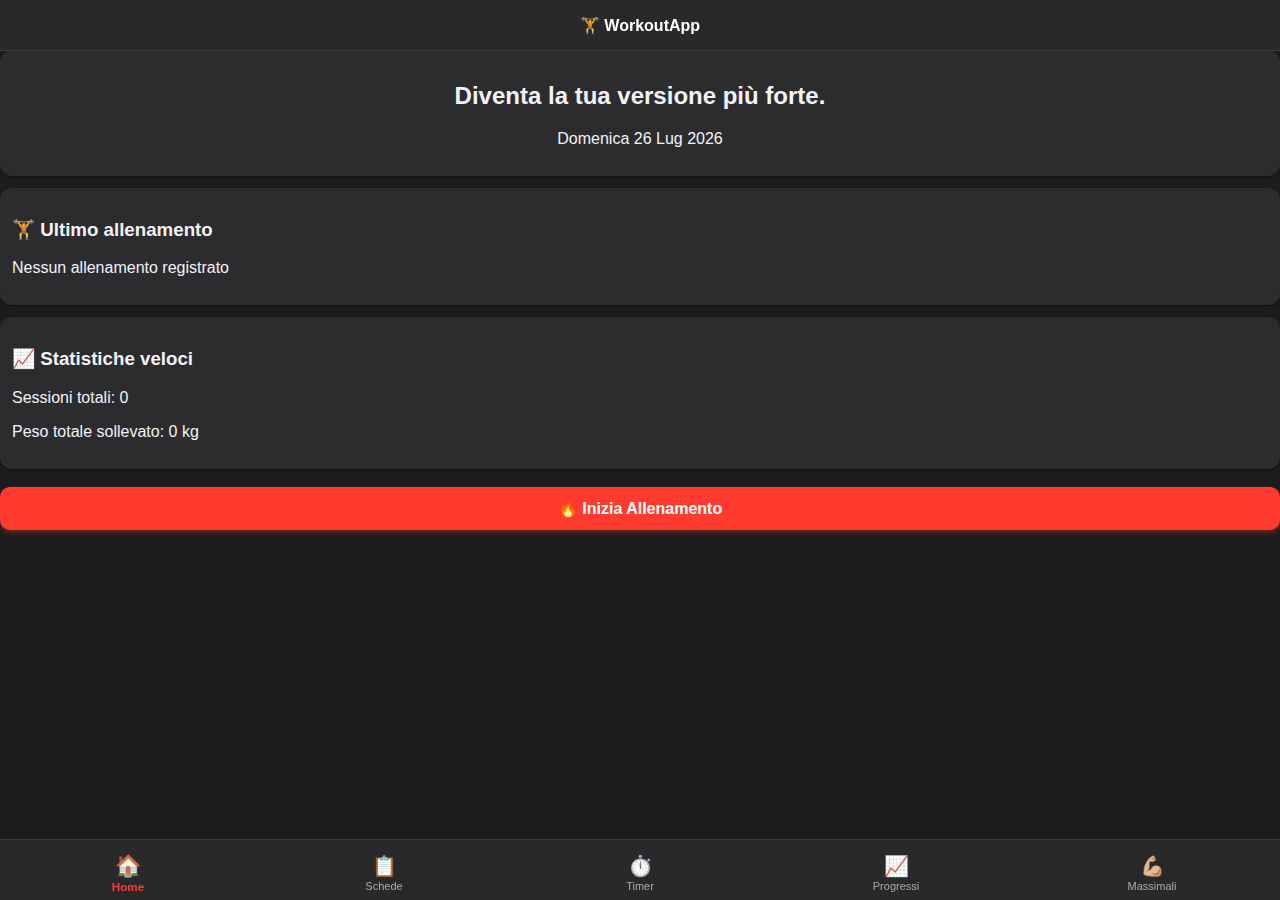
<file: index.html>
<!doctype html>
<html lang="it">
<head>
  <meta charset="utf-8" />
  <meta name="viewport" content="width=device-width,initial-scale=1,viewport-fit=cover,user-scalable=no" />
  <title>GymApp</title>
  <link rel="stylesheet" href="style.css" />

  <!-- 🔹 PWA Support -->
  <link rel="manifest" href="manifest.webmanifest">
  <meta name="theme-color" content="#000000">
  <meta name="apple-mobile-web-app-capable" content="yes">
  <meta name="apple-mobile-web-app-status-bar-style" content="black-translucent">
  <meta name="apple-mobile-web-app-title" content="GymApp">
  <link rel="apple-touch-icon" href="icon.png">
</head>

<body>
  <!-- HEADER -->
  <header class="app-header">
    <h1>🏋️ WorkoutApp</h1>
  </header>

  <!-- CONTENUTO PRINCIPALE -->
  <main class="main-container">
    <iframe
      id="page-frame"
      src="home.html"
      frameborder="0"
      scrolling="yes"
    ></iframe>
  </main>

  <!-- NAV BAR INFERIORE -->
  <nav class="tab-bar">
    <div class="tab active" data-page="home.html">
      <span>🏠</span><p>Home</p>
    </div>
    <div class="tab" data-page="sessione.html">
      <span>📋</span><p>Schede</p>
    </div>
    <div class="tab" data-page="timer.html">
      <span>⏱️</span><p>Timer</p>
    </div>
    <div class="tab" data-page="progressi.html">
      <span>📈</span><p>Progressi</p>
    </div>
    <div class="tab" data-page="massimali.html">
      <span>💪🏼</span><p>Massimali</p>
    </div>
  </nav>

  <!-- SCRIPT PRINCIPALE -->
  <script src="app.js"></script>

  <!-- 🔹 Service Worker Registration -->
  <script>
    if ('serviceWorker' in navigator) {
      window.addEventListener('load', () => {
        navigator.serviceWorker.register('service-worker.js')
          .then(() => console.log('✅ Service Worker registrato con successo'))
          .catch(err => console.error('❌ Errore Service Worker:', err));
      });
    }
  </script>
</body>
</html>
</file>
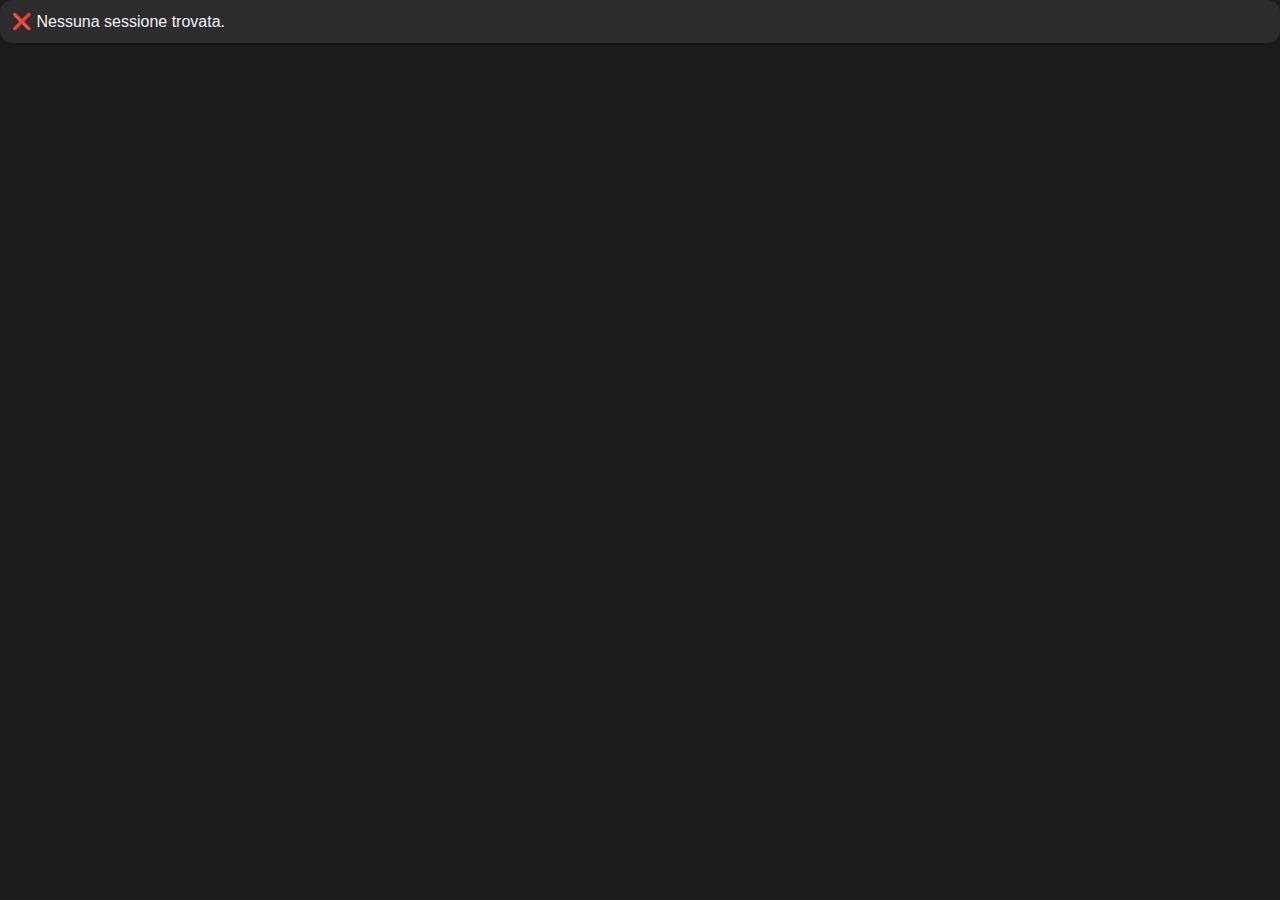
<file: allenamento.html>
<!DOCTYPE html>
<html lang="it">
<head>
  <meta charset="UTF-8">
  <meta name="viewport" content="width=device-width,initial-scale=1,viewport-fit=cover,user-scalable=no">
  <title>Allenamento Guidato</title>
  <link rel="stylesheet" href="style.css">
</head>
<body>

  <main id="guidedWorkout" class="workout-container">
    <h1 class="page-title">💪 Allenamento Guidato</h1>

    <div class="card workout-card">
      <h2 id="exerciseName">—</h2>
      <p id="exerciseInfo">Caricamento esercizio...</p>
      <p id="setCounter"></p>

      <div class="input-group">
        <label for="currentWeight">Carico attuale (kg)</label>
        <input type="number" id="currentWeight" placeholder="Peso (kg)" min="0" inputmode="decimal">
      </div>

      <div class="timer-box">
        <div id="timerDisplay" class="timer-display">--:--</div>
      </div>

      <div class="button-group">
        <button id="startRestBtn" class="btn red-outline">⏱️ Pausa</button>
        <button id="completeSetBtn" class="btn red">✅ Serie completata</button>
      </div>
    </div>

    <p class="tip-text">Registra ogni serie e aggiorna il peso quando necessario.</p>
  </main>

  <script src="app.js"></script>
</body>
</html>
</file>
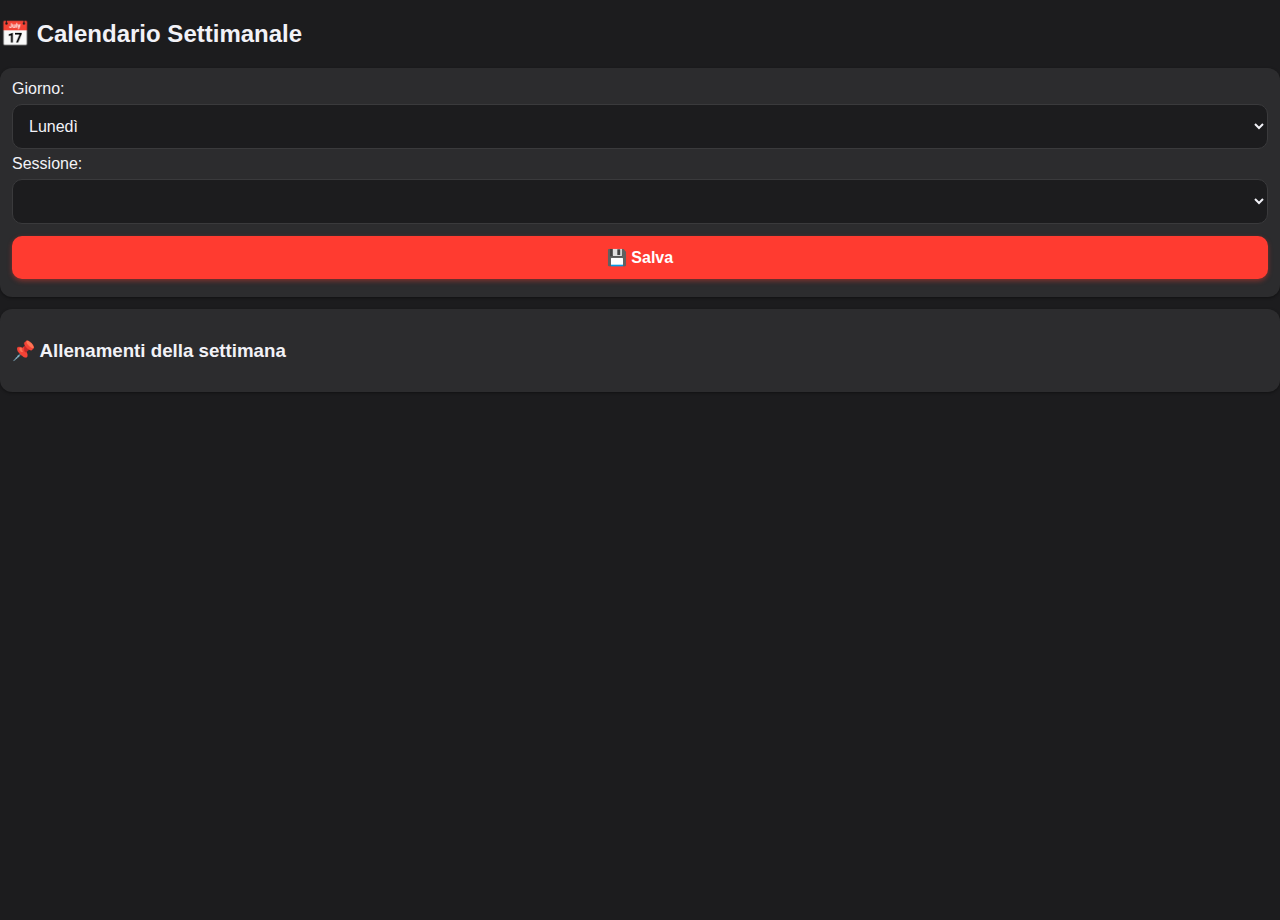
<file: calendario.html>
<!doctype html>
<html lang="it">
<head>
  <meta charset="utf-8">
  <link rel="stylesheet" href="style.css">
</head>
<body>
<header><h2>📅 Calendario Settimanale</h2></header>
<main>
  <div class="card">
    <label for="daySelect">Giorno:</label>
    <select id="daySelect">
      <option value="lun">Lunedì</option>
      <option value="mar">Martedì</option>
      <option value="mer">Mercoledì</option>
      <option value="gio">Giovedì</option>
      <option value="ven">Venerdì</option>
      <option value="sab">Sabato</option>
      <option value="dom">Domenica</option>
    </select>

    <label for="sessionSelect">Sessione:</label>
    <select id="sessionSelect"></select>

    <button id="saveScheduleBtn">💾 Salva</button>
  </div>

  <div class="card">
    <h3>📌 Allenamenti della settimana</h3>
    <ul id="calendarList"></ul>
  </div>
</main>
<script src="app.js"></script>
</body>
</html>
</file>
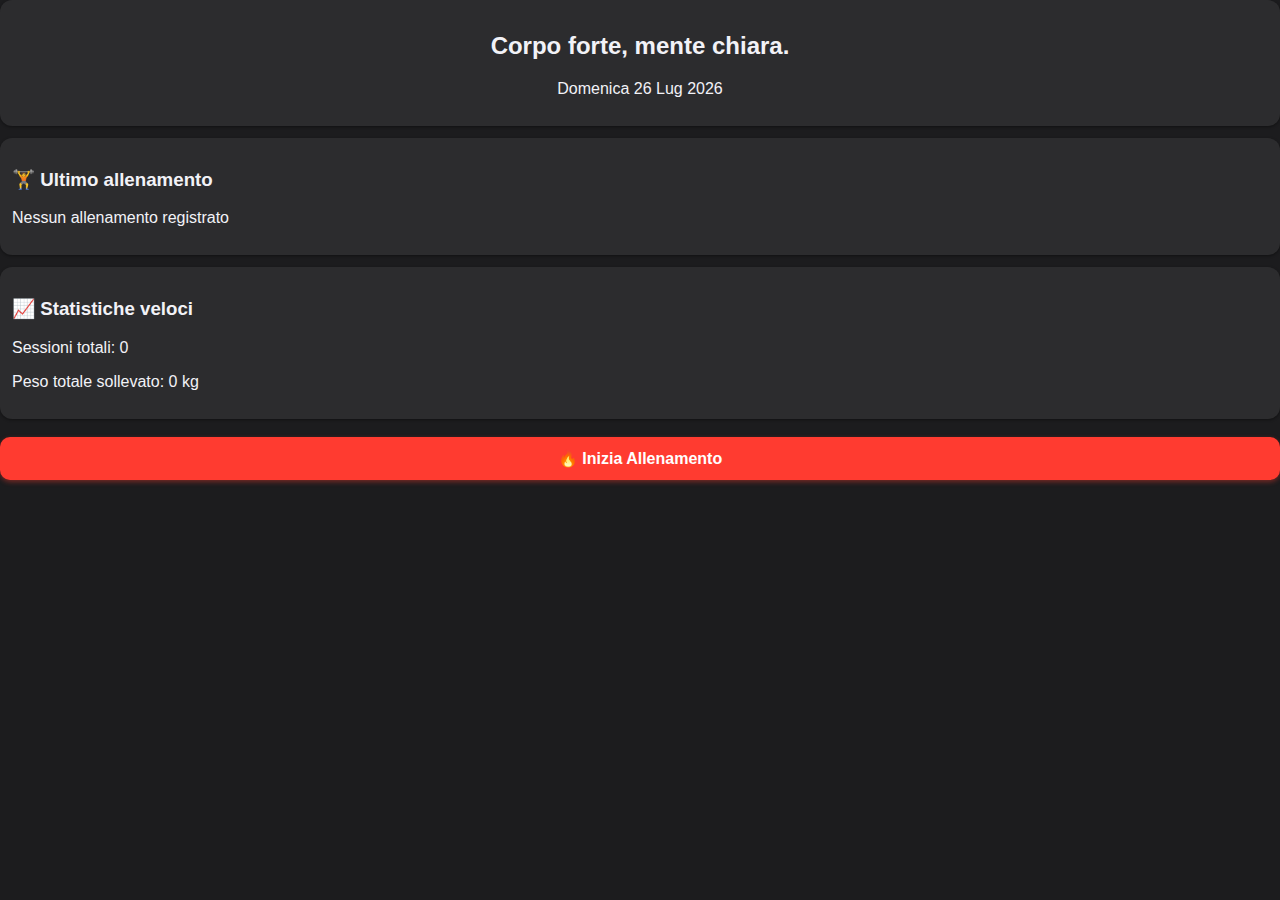
<file: home.html>
<!doctype html>
<html lang="it">
<head>
  <meta charset="utf-8">
  <meta name="viewport" content="width=device-width,initial-scale=1,user-scalable=no">
  <title>Home - GymApp</title>
  <link rel="stylesheet" href="style.css">
</head>
<body>

  <main id="homeContainer">

    <!-- Saluto -->
    <div class="card" style="text-align:center;">
      <h2 id="welcomeMessage">Ogni serie conta... Fallo per te...</h2>
      <p id="todayDate"></p>
    </div>

    <!-- Ultimo allenamento -->
    <div class="card" id="lastWorkoutCard">
      <h3>🏋️ Ultimo allenamento</h3>
      <p id="lastWorkoutInfo">Nessun allenamento registrato</p>
    </div>

    <!-- Mini statistiche -->
    <div class="card" id="statsCard">
      <h3>📈 Statistiche veloci</h3>
      <p id="totalSessions">Sessioni totali: 0</p>
      <p id="totalVolume">Peso totale sollevato: 0 kg</p>
    </div>

    <!-- Pulsante principale -->
    <button id="startWorkoutBtn" class="btn red big">🔥 Inizia Allenamento</button>

  </main>

  <script src="app.js"></script>
</body>
</html>
</file>
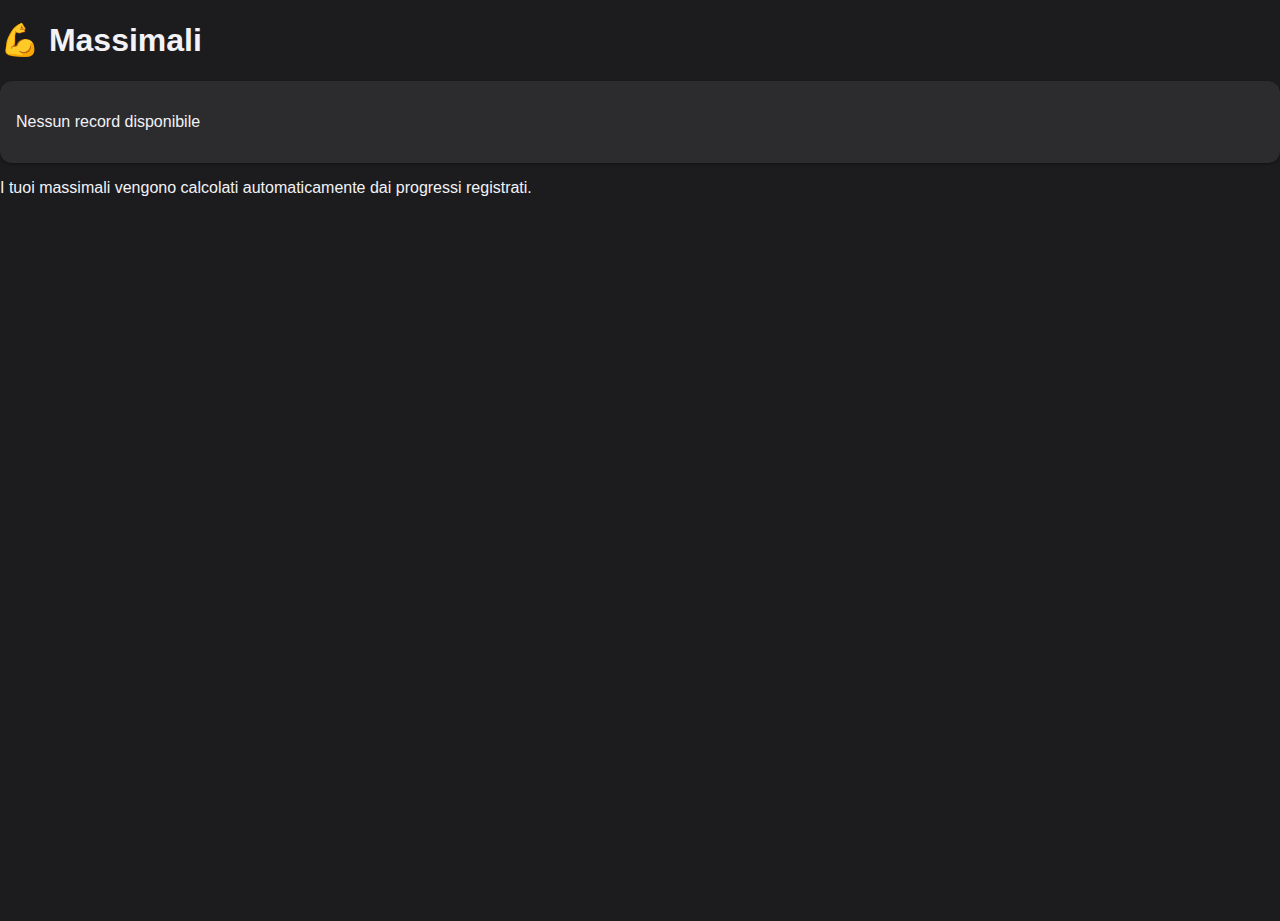
<file: massimali.html>
<!DOCTYPE html>
<html lang="it">
<head>
  <meta charset="UTF-8">
  <meta name="viewport" content="width=device-width,initial-scale=1,viewport-fit=cover,user-scalable=no">
  <title>Massimali</title>
  <link rel="stylesheet" href="style.css">
</head>
<body>

  <main id="massimaliContainer">
    <h1 class="page-title">💪 Massimali</h1>

    <div id="massimaliList" class="card" style="padding:1em;">
      <p class="muted">Nessun record disponibile</p>
    </div>

    <p class="tip-text">I tuoi massimali vengono calcolati automaticamente dai progressi registrati.</p>
  </main>

  <script src="app.js"></script>
</body>
</html>
</file>
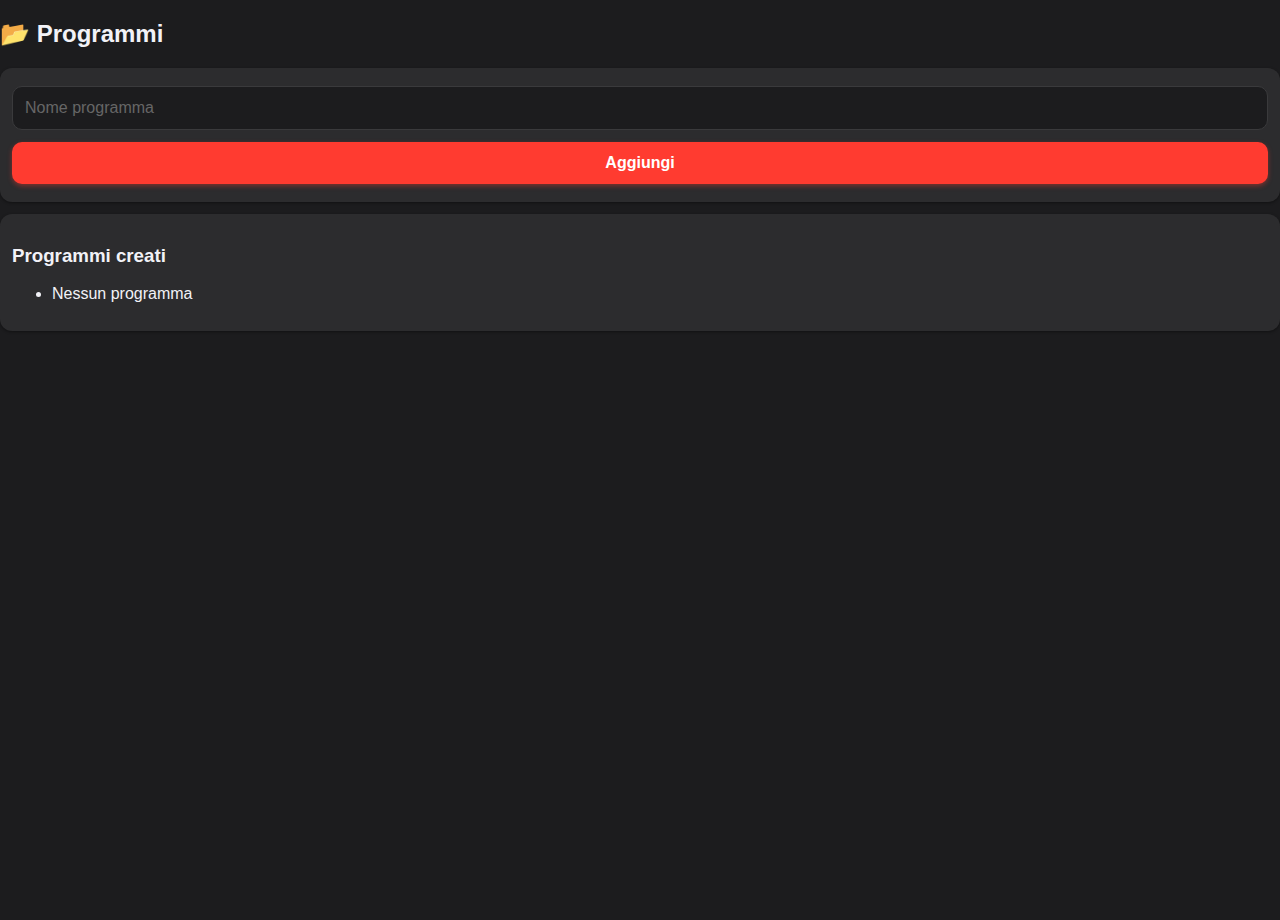
<file: programmi.html>
<!doctype html>
<html lang="it">
<head>
  <meta charset="utf-8">
  <link rel="stylesheet" href="style.css">
</head>
<body>
<header><h2>📂 Programmi</h2></header>
<main>
  <div class="card">
    <input id="newProgram" placeholder="Nome programma">
    <button id="addProgramBtn">Aggiungi</button>
  </div>
  <div class="card">
    <h3>Programmi creati</h3>
    <ul id="programList"></ul>
  </div>
</main>
<script src="app.js"></script>
</body>
</html>
</file>
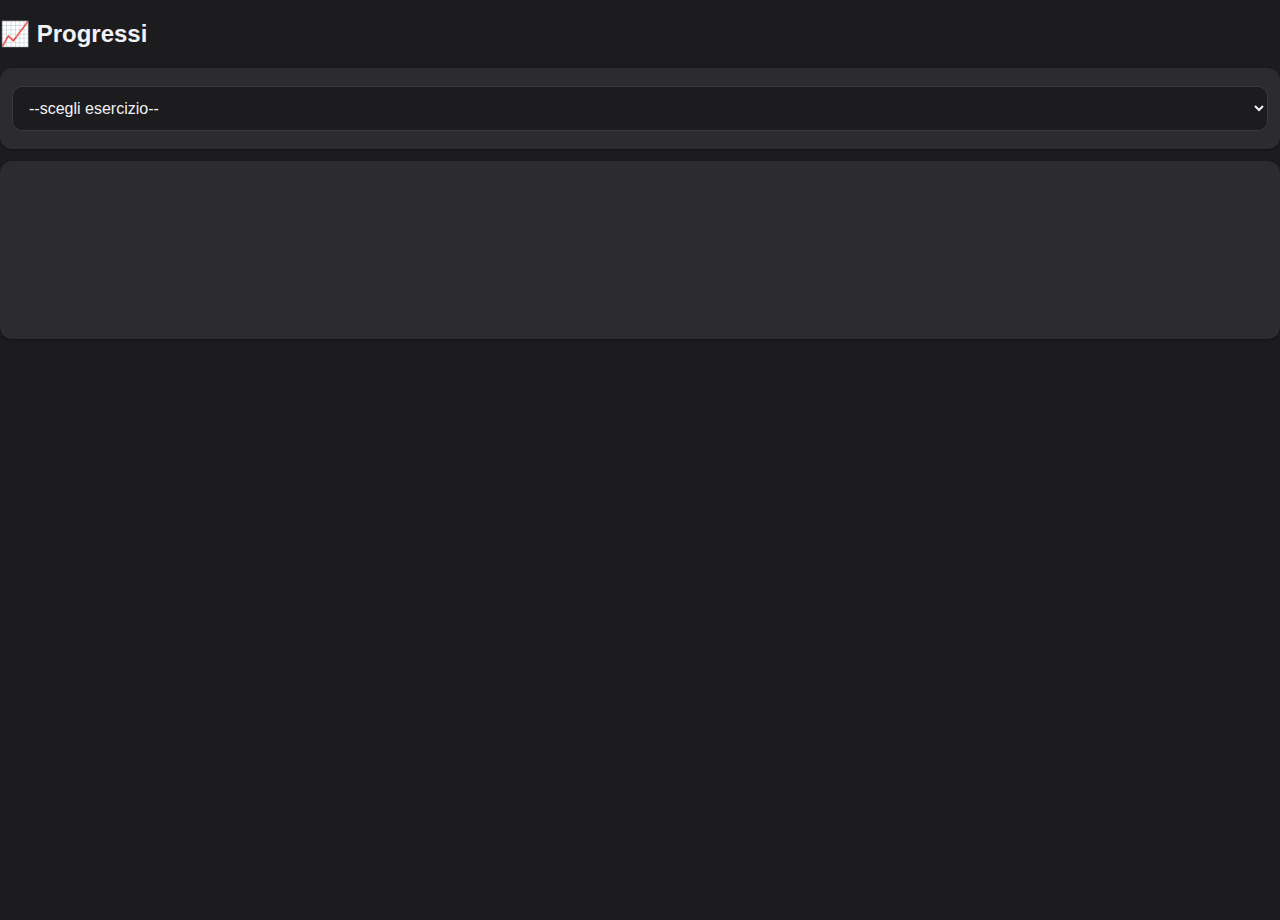
<file: progressi.html>
<!doctype html>
<html lang="it">
<head>
  <meta charset="utf-8">
  <link rel="stylesheet" href="style.css">
</head>
<body>
<header><h2>📈 Progressi</h2></header>
<main>
  <div class="card">
    <select id="exerciseSelect"></select>
  </div>
  <div class="card">
    <div id="entries"></div>
    <canvas id="chart"></canvas>
  </div>
</main>
<script src="https://cdn.jsdelivr.net/npm/chart.js"></script>
<script src="app.js"></script>
</body>
</html>
</file>
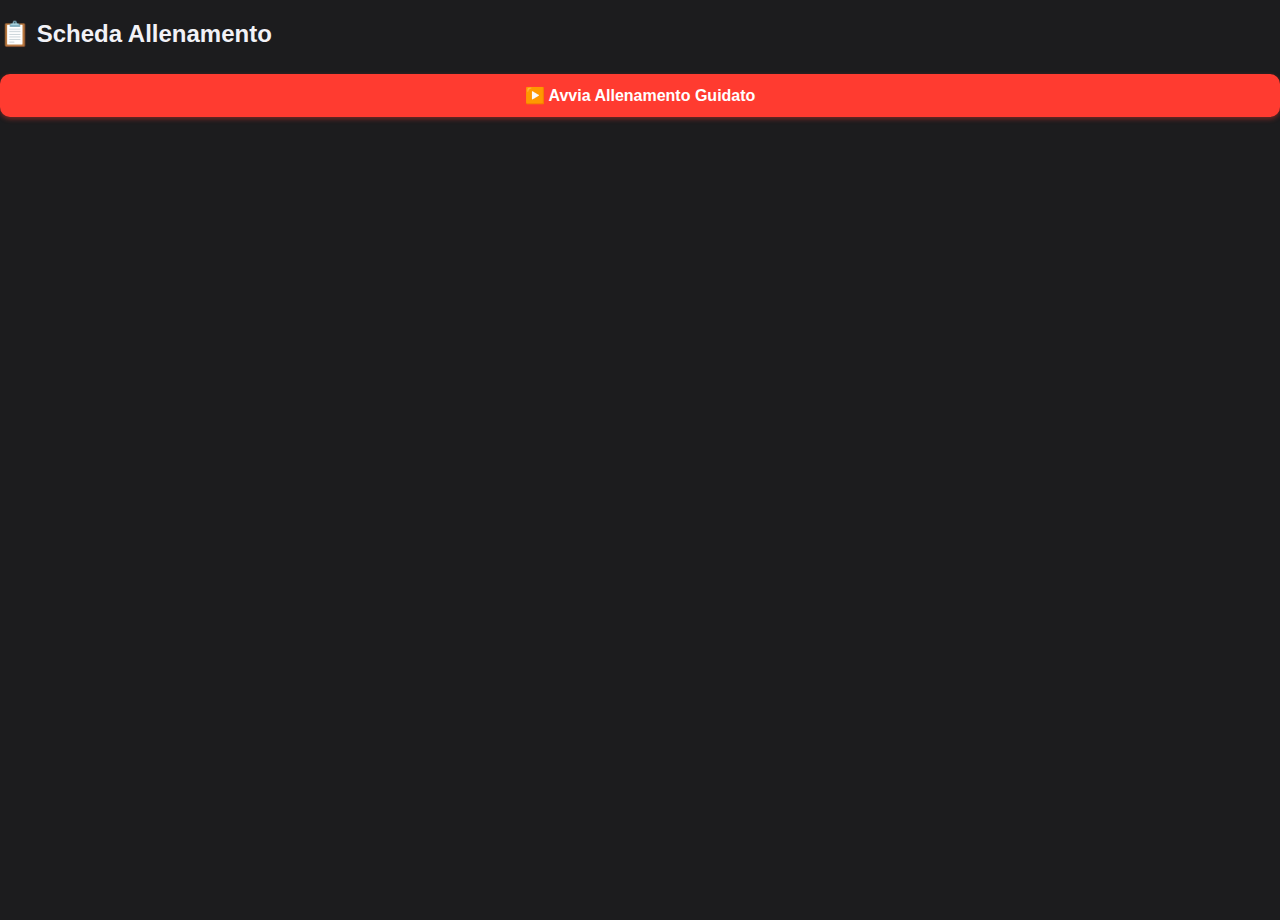
<file: scheda.html>
<!doctype html>
<html lang="it">
<head>
  <meta charset="utf-8">
  <meta name="viewport" content="width=device-width,initial-scale=1,user-scalable=no">
  <title>Scheda Allenamento</title>
  <link rel="stylesheet" href="style.css">
</head>
<body>
<header><h2>📋 Scheda Allenamento</h2></header>

<main id="schedaContainer">
  <!-- Qui verranno caricati gli esercizi tramite app.js -->
</main>

<div class="center">
  <button id="startGuidedBtn">▶️ Avvia Allenamento Guidato</button>
</div>

<script src="app.js"></script>
</body>
</html>
</file>
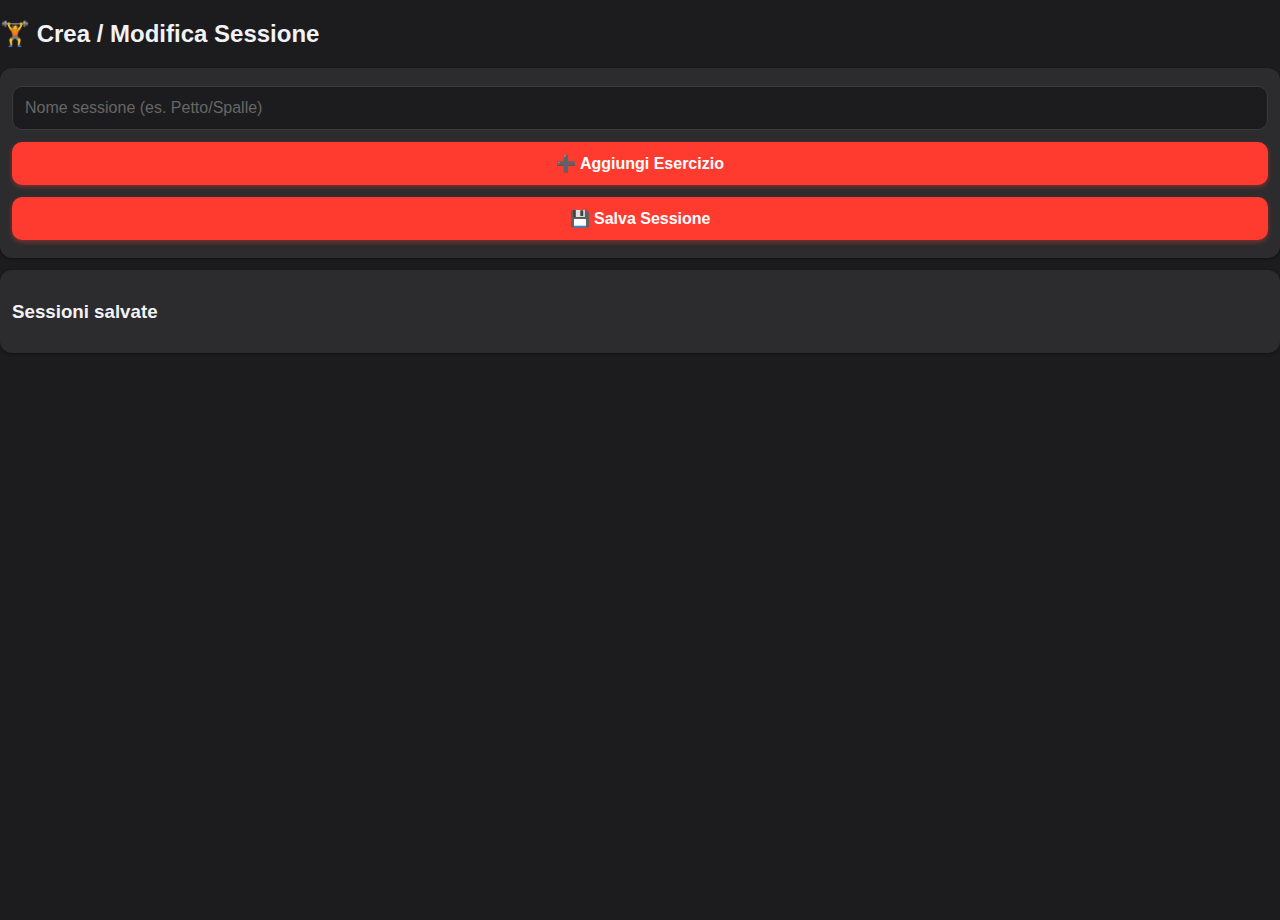
<file: sessione.html>
<!doctype html>
<html lang="it">
<head>
  <meta charset="utf-8">
  <link rel="stylesheet" href="style.css">
</head>
<body>
<header><h2>🏋️ Crea / Modifica Sessione</h2></header>
<main>
  <div class="card">
    <input id="sessionName" placeholder="Nome sessione (es. Petto/Spalle)">
    <div id="exerciseList"></div>
    <button id="addExerciseBtn">➕ Aggiungi Esercizio</button>
    <button id="saveSessionBtn">💾 Salva Sessione</button>
  </div>
  <div class="card">
    <h3>Sessioni salvate</h3>
    <ul id="sessionList"></ul>
  </div>
</main>
<script src="app.js"></script>
</body>
</html>
</file>
<file: style.css>
:root {
  --bg: #1c1c1e;
  --card: #2c2c2e;
  --accent: #ff3b30; /* 🔴 rosso stile iOS */
  --muted: #aaa;
  --border: #3a3a3c;
}

/* --- Base generale --- */
html, body {
  margin: 0;
  padding: 0;
  font-family: -apple-system, BlinkMacSystemFont, Roboto, sans-serif;
  background: var(--bg);
  color: #f2f2f7;
  height: 100%;
  overflow: visible;
}

/* --- Header --- */
.app-header {
  position: fixed;
  top: 0; left: 0; right: 0;
  height: 50px;
  background: rgba(44,44,46,0.85);
  backdrop-filter: blur(15px);
  border-bottom: 1px solid var(--border);
  display: flex;
  align-items: center;
  justify-content: center;
  font-weight: 600;
  z-index: 100;
  color: #fff;
}
.app-header h1 {
  font-size: 16px;
  margin: 0;
}

/* --- Contenuto principale (iframe) --- */
.main-container {
  position: fixed;
  top: 50px;
  bottom: 60px;
  left: 0;
  right: 0;
  overflow: visible;
  min-height: 0;
}
#page-frame {
  width: 100%;
  height: 100%;
  border: none;
  overflow: auto;
  -webkit-overflow-scrolling: touch;
  display: block;
}

/* --- Card --- */
.card {
  background: var(--card);
  border-radius: 12px;
  padding: 12px;
  margin-bottom: 12px;
  box-shadow: 0 1px 3px rgba(0,0,0,0.4);
  color: #f2f2f7;
}

/* --- Input e pulsanti --- */
input, select, button {
  width: 100%;
  padding: 12px;
  margin: 6px 0;
  border-radius: 10px;
  border: 1px solid var(--border);
  font-size: 16px;
  box-sizing: border-box;
  background: #1c1c1e;
  color: #f2f2f7;
}
input::placeholder {
  color: #666;
}
button {
  background: var(--accent);
  color: #fff;
  font-weight: 600;
  border: none;
  cursor: pointer;
  transition: background 0.2s ease, transform 0.1s ease;
  box-shadow: 0 2px 5px rgba(255,59,48,0.4);
}
button:hover {
  background: #ff2d1a;
  transform: scale(1.03);
}
button:active {
  background: #d32f2f;
  transform: scale(0.98);
}

/* --- Timer e sezioni guidate --- */
.timer-display, #timerDisplay {
  font-size: 32px;
  text-align: center;
  margin: 10px 0;
}
#guidedWorkout button {
  font-size: 18px;
  padding: 14px;
  margin-top: 10px;
}

/* --- Entry progressi --- */
.entry {
  padding: 8px;
  border-bottom: 1px solid var(--border);
  font-size: 14px;
  color: #f2f2f7;
}

/* --- Barra inferiore stile iOS --- */
.tab-bar {
  position: fixed;
  bottom: 0; left: 0; right: 0;
  height: 60px;
  background: rgba(44,44,46,0.85);
  backdrop-filter: blur(15px);
  border-top: 1px solid var(--border);
  display: flex;
  justify-content: space-around;
  align-items: center;
  z-index: 101;
}

.tab {
  flex: 1;
  text-align: center;
  color: var(--muted);
  font-size: 20px;
  padding-top: 5px;
  cursor: pointer;
  transition: transform 0.15s ease, color 0.15s ease;
}
.tab p {
  font-size: 11px;
  margin: 2px 0 0;
}
.tab.active {
  color: var(--accent);
  transform: scale(1.06);
  font-weight: 600;
}

/* --- Scrollbar più discreta (opzionale) --- */
::-webkit-scrollbar {
  width: 6px;
}
::-webkit-scrollbar-thumb {
  background: #555;
  border-radius: 3px;
}
::-webkit-scrollbar-track {
  background: transparent;
}
</file>
